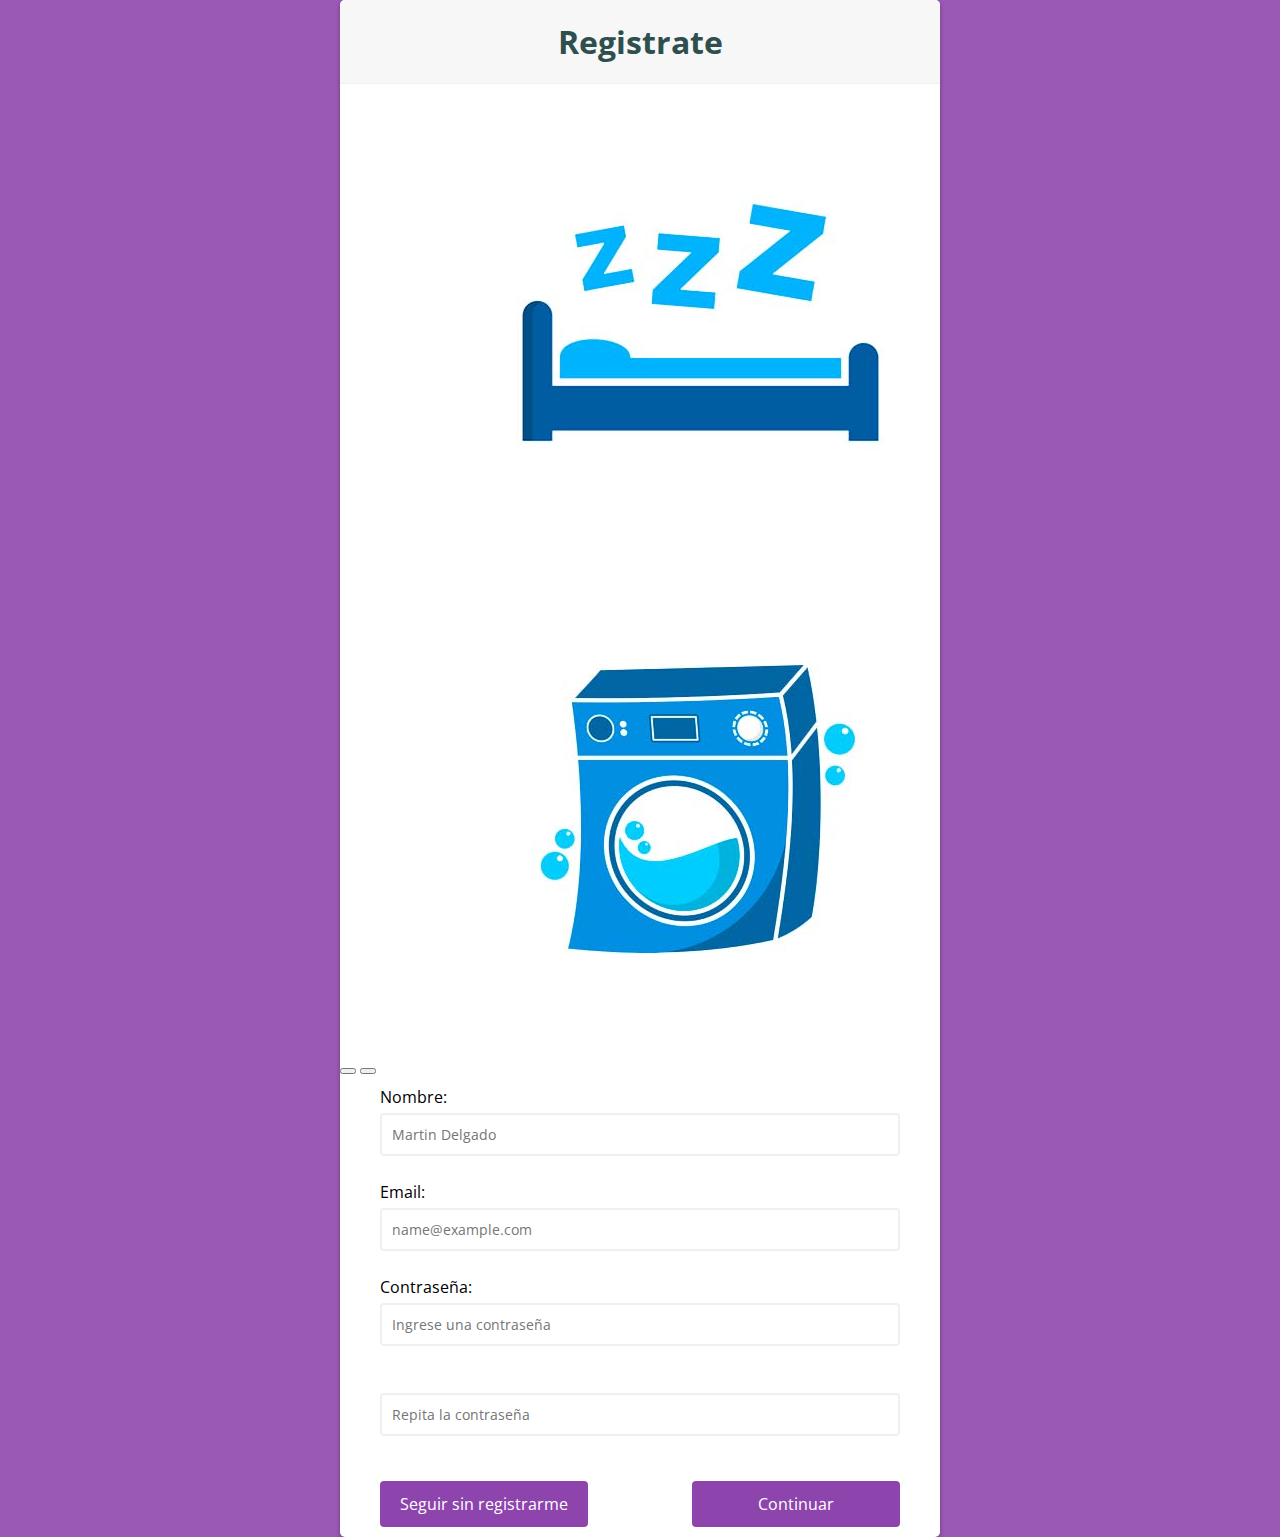
<file: Form.html>
<!DOCTYPE html>
<html lang="en">

<head>
  <meta charset="UTF-8">
  <meta name="viewport" content="width=device-width, initial-scale=1.0">
  <title>TP Final</title>
  <link href="https://cdn.jsdelivr.net/npm/bootstrap@5.3.0/dist/css/bootstrap.min.css" rel="stylesheet"
    integrity="sha384-9ndCyUaIbzAi2FUVXJi0CjmCapSmO7SnpJef0486qhLnuZ2cdeRhO02iuK6FUUVM" crossorigin="anonymous">
  <script src="https://cdn.jsdelivr.net/npm/bootstrap@5.3.0/dist/js/bootstrap.bundle.min.js"
    integrity="sha384-geWF76RCwLtnZ8qwWowPQNguL3RmwHVBC9FhGdlKrxdiJJigb/j/68SIy3Te4Bkz"
    crossorigin="anonymous"></script>
  <link rel="stylesheet" href="Form.css" />

</head>

<body>
  <div class="container">
    <div class="header">
      <h1>Registrate</h1>
    </div>
    <div class="contenido">
      <!--aca va la galeria--->
      <div id="carouselExampleFade" class="carousel slide carousel-fade carousel-dark galeria">
        <div class="carousel-inner">
          <div class="carousel-item active">
            <img src="./imagenes/sleep.jpg" class="d-block w-100" alt="Cama">
          </div>
          <div class="carousel-item">
            <img src="./imagenes/laundry.jpg" class="d-block w-100" alt="Lavarropas">
          </div>
        </div>
        <button class="carousel-control-prev" type="button" data-bs-target="#carouselExampleFade" data-bs-slide="prev">
          <span class="carousel-control-prev-icon" aria-hidden="true"></span>
        </button>
        <button class="carousel-control-next" type="button" data-bs-target="#carouselExampleFade" data-bs-slide="next">
          <span class="carousel-control-next-icon" aria-hidden="true"></span>
        </button>
      </div>
      <!--aca empieza el formulario-->
      <form id="form" class="form">

        <div class="form-control">
          <label for="Nombre">Nombre:</label>
          <input id="nombre" type="text" placeholder="Martin Delgado" />
          <small>mensaje error</small>
        </div>

        <div class="form-control">
          <label for="email">Email:</label>

          <input id="email" type="email" placeholder="name@example.com" />
          <small>mensaje error</small>
        </div>

        <div class="form-control">
          <label for="password">Contraseña:</label>

          <input id="password" type="password" placeholder="Ingrese una contraseña" />
          <small>mensaje error</small>
        </div>

        <div class="form-control">
          <label for="password2"></label>

          <input id="password2" type="password" placeholder="Repita la contraseña" />
          <small>mensaje error</small>
        </div>

        
        <div class="botones">
          <button>Seguir sin registrarme</button>
          <button class="continuar">Continuar</button>

        </div>
      </form>
    </div>
  </div>
  <script type="text/javascript" src="./Form.js"> </script>


</body>

</html>
</file>
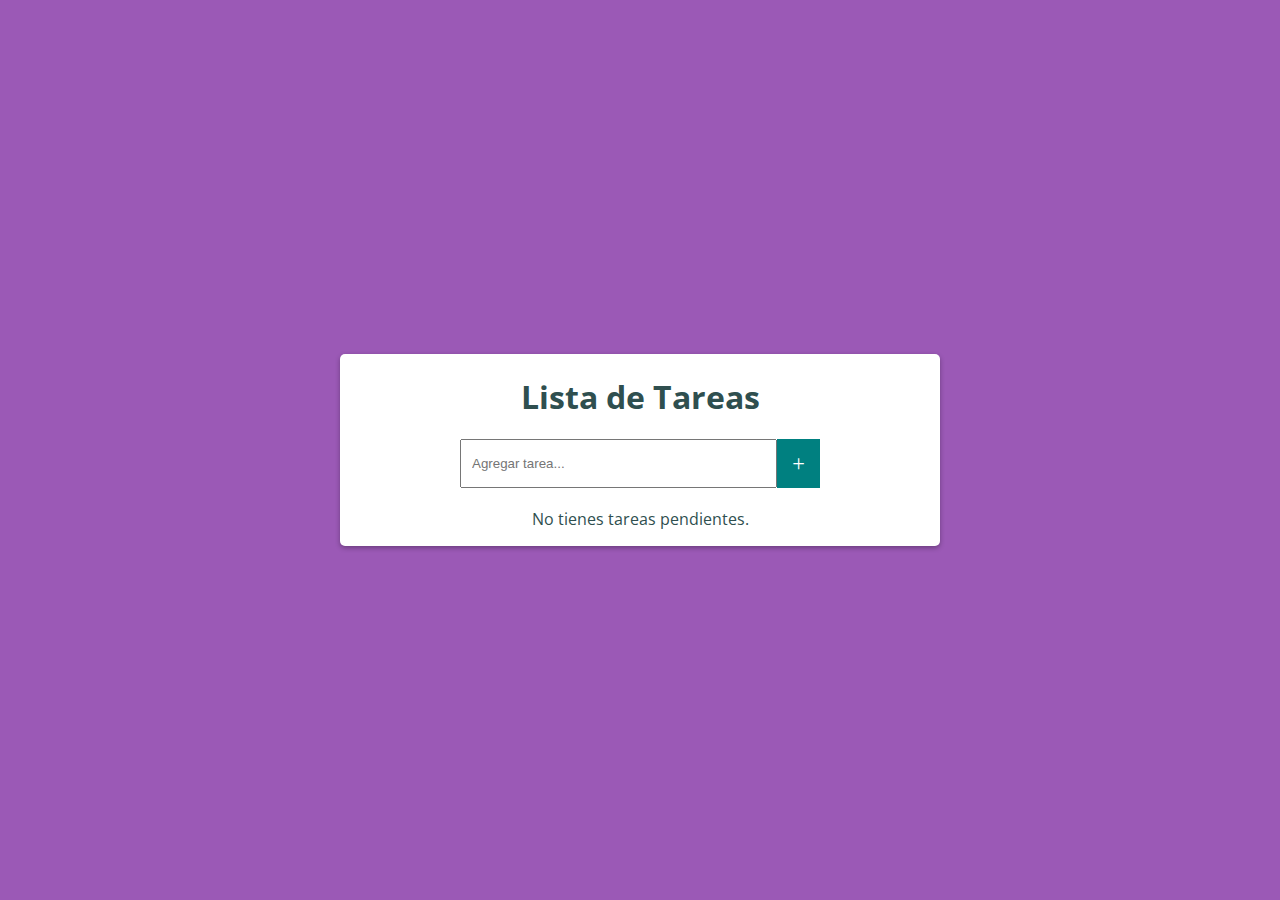
<file: List.html>
<!DOCTYPE html>
<html lang="en">

<head>
    <meta charset="UTF-8">
    <meta http-equiv="X-UA-Compatible" content="IE=edge">
    <meta name="viewport" content="width=device-width, initial-scale=1.0">
    <title>Lista de Tareas</title>
    <link rel="stylesheet" href="./Form.css">
</head>

<body>
    <div class="container">
        <h1>Lista de Tareas</h1>
        <div class="search">
            <form class="formList">
                <input type="text" placeholder="Agregar tarea...">
                <button class="btn-add">+</button>

            </form>
        </div>
        <div class="li-container">
            <ul>

            </ul>
        </div>
        <div class="empty">
            <p>No tienes tareas pendientes.</p>
        </div>
    </div>
    <script src="./List.js"></script>
</body>

</html>
</file>
<file: Form.css>
@import url('https://fonts.googleapis.com/css?family=Muli&display=swap');
@import url('https://fonts.googleapis.com/css?family=Open+Sans:400,500&display=swap');

* {
	box-sizing: border-box;
}


body {
	background-color: #9b59b6;
	font-family: 'Open Sans', sans-serif;
	display: flex;
	align-items: center;
	justify-content: center;
	min-height: 100vh;
	margin: 0;
}

.container {
	background-color: #fff;
	border-radius: 5px;
	box-shadow: 0 2px 5px rgba(0, 0, 0, 0.3);
	overflow: hidden;
	width: 600px;
	max-width: 100%;
	align-items: center;
}

.header {
	border-bottom: 1px solid #f0f0f0;
	background-color: #f7f7f7;
	padding: 20px 40px;
}

.header h1 {
	margin: 0;
}

.form {
	padding: 10px 40px;
}

.form-control {
	margin-bottom: 5px;
	padding-bottom: 20px;
	position: relative;
	border: none;
}

.form-control label {
	display: inline-block;
	margin-bottom: 5px;
}

.form-control input {
	border: 2px solid #f0f0f0;
	border-radius: 4px;
	display: block;
	font-family: inherit;
	font-size: 14px;
	padding: 10px;
	width: 100%;
}

.form-control input:focus {
	outline: 0;
	border-color: #777;
}

.form-control.success input {
	border-color: #2ecc71;
}

.form-control.error input {
	border-color: #e74c3c;
}

.form-control small {
	color: #e74c3c;
	position: absolute;
	bottom: 0;
	left: 10;
	visibility: hidden;
}

.form-control.error small {
	visibility: visible;
}

.form button {
	background-color: #8e44ad;
	border: 2px solid #8e44ad;
	border-radius: 4px;
	color: #fff;
	display: flex;
	justify-content: center;
	font-family: inherit;
	font-size: 16px;
	padding: 10px;
	margin-top: 20px;
	width: 40%;
}

.botones {
	width: 100%;
	display: flex;
	align-items: center;
}

.continuar {
	margin-left: auto;
}

h1 {
	text-align: center;
	color: darkslategrey;
}

.search {
	margin-left: auto;
	margin-right: auto;
	width: 60%;

}

.li-container {
	background-color: white;
	width: 100%;
	color: darkslategray;
	margin-top: 20px;
}

ul {
	padding: 0;
}

li {
	list-style: none;
	background-color: lightgray;
	border-radius: 10px;
	margin-top: 15px;
	display: flex;
}

li p {
	margin: 0;
	padding: 15px;
	width: 100%;
}

.btn-delete {
	margin-left: auto;
	border: none;
	background-color: #e31746;
	color: white;
	font-weight: bold;
	padding: 5px 10px;
	outline: none;
	border-top-right-radius: 10px;
	border-bottom-right-radius: 10px;
	width: 10%;
	font-size: 1.2em;
}

.btn-delete:hover {
	cursor: pointer;
	background-color: lightseagreen;
}

.btn-add {
	padding: 5px 15px;
	border: none;
	color: white;
	font-family: fantasy;
	background-color: teal;
	font-size: 1.4rem;
	outline: none;
}

.btn-add:hover {
	cursor: pointer;
	background-color: darkcyan;
}

.empty {
	color: darkslategrey;
	width: 50%;
	text-align: center;
	margin-left: 150px;
	

}

.search form {
	display: flex;
}

.formList input {
	padding: 15px 10px;
	outline: none;
	width: 100%;
}
</file>
